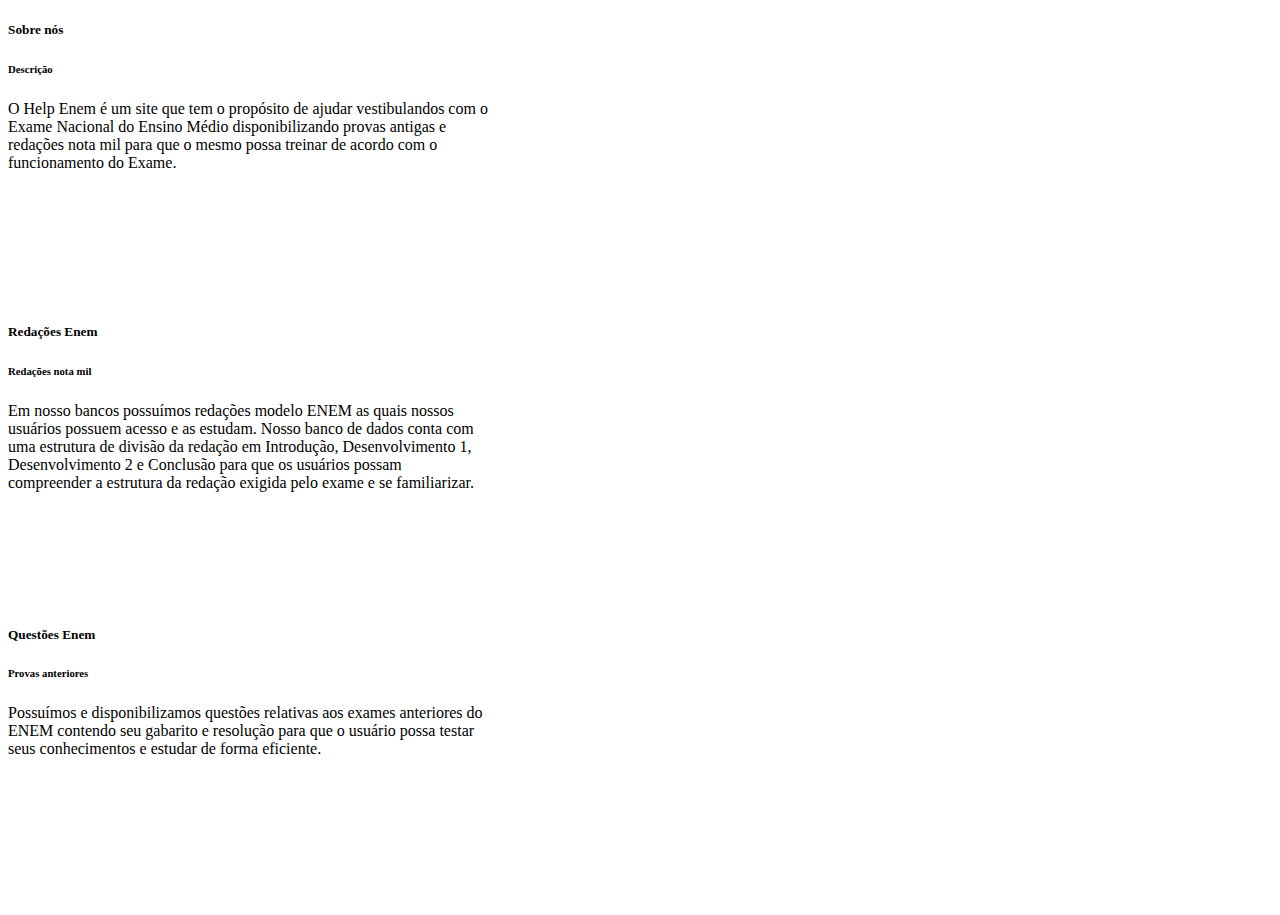
<file: Help-Enem/desc.html>
<!DOCTYPE html>
<html>

<head>
    <meta charset="UTF-8">
    <title>Descrição</title>
    <link href="https://cdn.jsdelivr.net/npm/bootstrap@5.0.2/dist/css/bootstrap.min.css" rel="stylesheet" integrity="sha384-EVSTQN3/azprG1Anm3QDgpJLIm9Nao0Yz1ztcQTwFspd3yD65VohhpuuCOmLASjC" crossorigin="anonymous">
    <script src="https://cdn.jsdelivr.net/npm/bootstrap@5.0.2/dist/js/bootstrap.bundle.min.js" integrity="sha384-MrcW6ZMFYlzcLA8Nl+NtUVF0sA7MsXsP1UyJoMp4YLEuNSfAP+JcXn/tWtIaxVXM" crossorigin="anonymous"></script>
</head>

<body>
    <div class="row row-cols-1 row-cols-md-3 g-4" style="min-width: 90%; margin: 0 auto;">
        <div class="col">
            <div class="card text-dark bg-light mb-3" style="max-width: 30rem; height: 280px;">
                <div class="card-body">
                    <h5 class="card-title">Sobre nós</h5>
                    <h6 class="card-subtitle mb-2 text-muted">Descrição</h6>
                    <p class="card-text">O Help Enem é um site que tem o propósito de ajudar vestibulandos com o Exame Nacional do Ensino Médio disponibilizando provas antigas e redações nota mil para que o mesmo possa treinar de acordo com o funcionamento do Exame.</p>
                </div>
            </div>
        </div>

        <div class="col">
            <div class=" card text-dark bg-light mb-3" style="max-width: 30rem; height: 280px;">
                <div class="card-body">
                    <h5 class="card-title">Redações Enem</h5>
                    <h6 class="card-subtitle mb-2 text-muted">Redações nota mil</h6>
                    <p class="card-text">Em nosso bancos possuímos redações modelo ENEM as quais nossos usuários possuem acesso e as estudam. Nosso banco de dados conta com uma estrutura de divisão da redação em Introdução, Desenvolvimento 1, Desenvolvimento 2 e Conclusão
                        para que os usuários possam compreender a estrutura da redação exigida pelo exame e se familiarizar. </p>
                </div>
            </div>
        </div>

        <div class="col">
            <div class="card text-dark bg-light mb-3" style="max-width: 30rem; height: 280px;">
                <div class="card-body">
                    <h5 class="card-title">Questões Enem</h5>
                    <h6 class="card-subtitle mb-2 text-muted">Provas anteriores </h6>
                    <p class="card-text">Possuímos e disponibilizamos questões relativas aos exames anteriores do ENEM contendo seu gabarito e resolução para que o usuário possa testar seus conhecimentos e estudar de forma eficiente. </p>
                </div>
            </div>
        </div>

    </div>
</body>
</file>
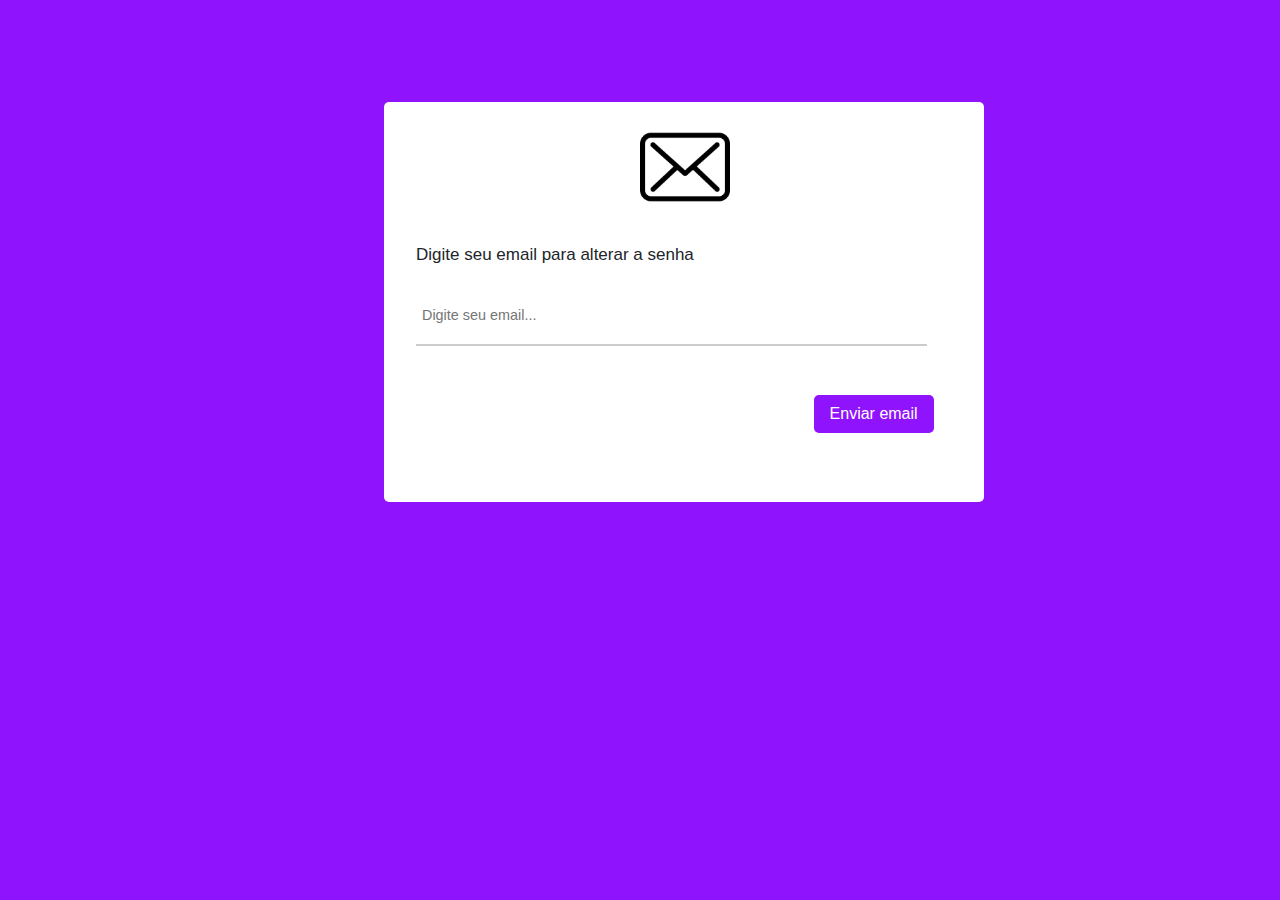
<file: Help-Enem/esqueceuasenha.html>
<!DOCTYPE html>
<html>

<head>
    <meta charset="UTF-8">
    <script src="js/jquery-3.6.0.min.js"></script>
    <script src="js/script.js"></script>
    <link rel="short icon" type="imagex/pngp" href="img/logo.ico">
    <link rel="stylesheet" href="css/styleE.css">
    <title> Esqueceu a Senha</title>
</head>

<body>
    <div id="conteudo">
        <img src="img/email.png" id="img" draggable="false">
        <p id="alt">Digite seu email para alterar a senha</p>
        <form method="POST" action="php/scriptE.php">
            <div class="input-field">
                <input class="input" id="email" type="email" name="email" placeholder="Digite seu email..."><br>
                <div class="underline"></div>
            </div>
            <p id="Alerta"></p><br>
            <input type="button" name="enviar" id="enviar" value="Enviar email" onclick="Verificar()">
        </form>
    </div>


</body>

</html>
</file>
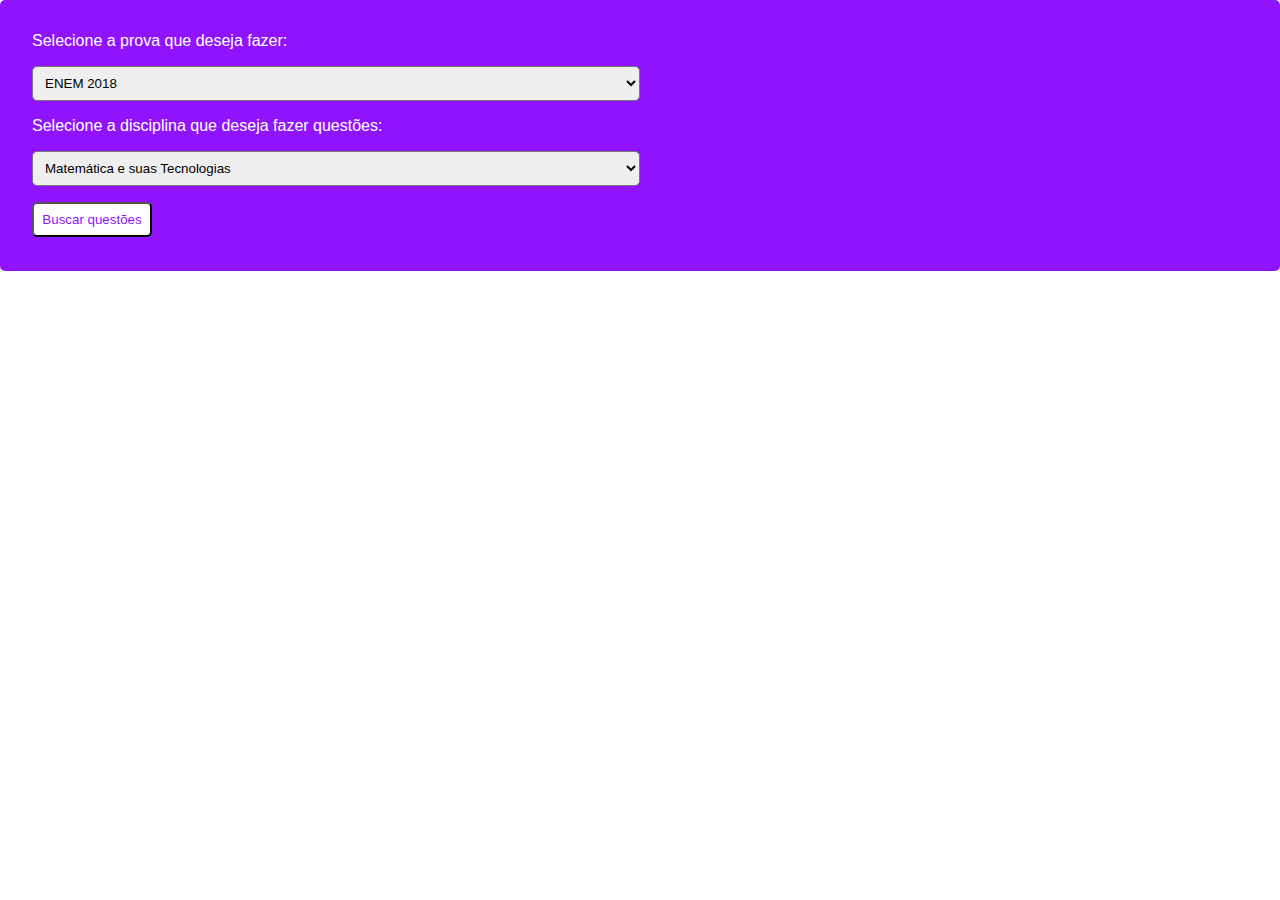
<file: Help-Enem/exames.html>
<!DOCTYPE html>

<html lang="pt-br">

<head>
    <meta charset="UTF-8">
    <meta name="viewport" content="width=device-width, initial-scale=1">
    <link rel="short icon" type="imagex/pngp" href="img/logo.ico">
    <link href="css/styleExam.css" rel="stylesheet" type="text/css">
    <script src="https://ajax.googleapis.com/ajax/libs/jquery/3.5.1/jquery.min.js"></script>
    <script src="js/exames.js"></script>
    <title>Redação</title>
</head>

<body>
    <div id="content">
        <p>Selecione a prova que deseja fazer: </p>
        <form method="POST" action="php/exames.php">
            <select name="exames">
                <option value="1">ENEM 2018</option>
                <option value="2">ENEM 2019</option>
                <option value="3">ENEM 2020</option>
            </select>
            <p>Selecione a disciplina que deseja fazer questões: </p>
            <select name="disciplina">
                <option value="4">Matemática e suas Tecnologias</option>
                <option value="3">Ciências da Natureza e suas Tecnologias</option>
                <option value="2">Ciências Humanas e suas Tecnologias</option>
                <option value="1">Linguagens, Códigos e suas Tecnologias</option>
            </select><br>
            <input id="button" type="submit" value="Buscar questões">
            <br><br>
        </form>
    </div>
</body>

</html>
</file>
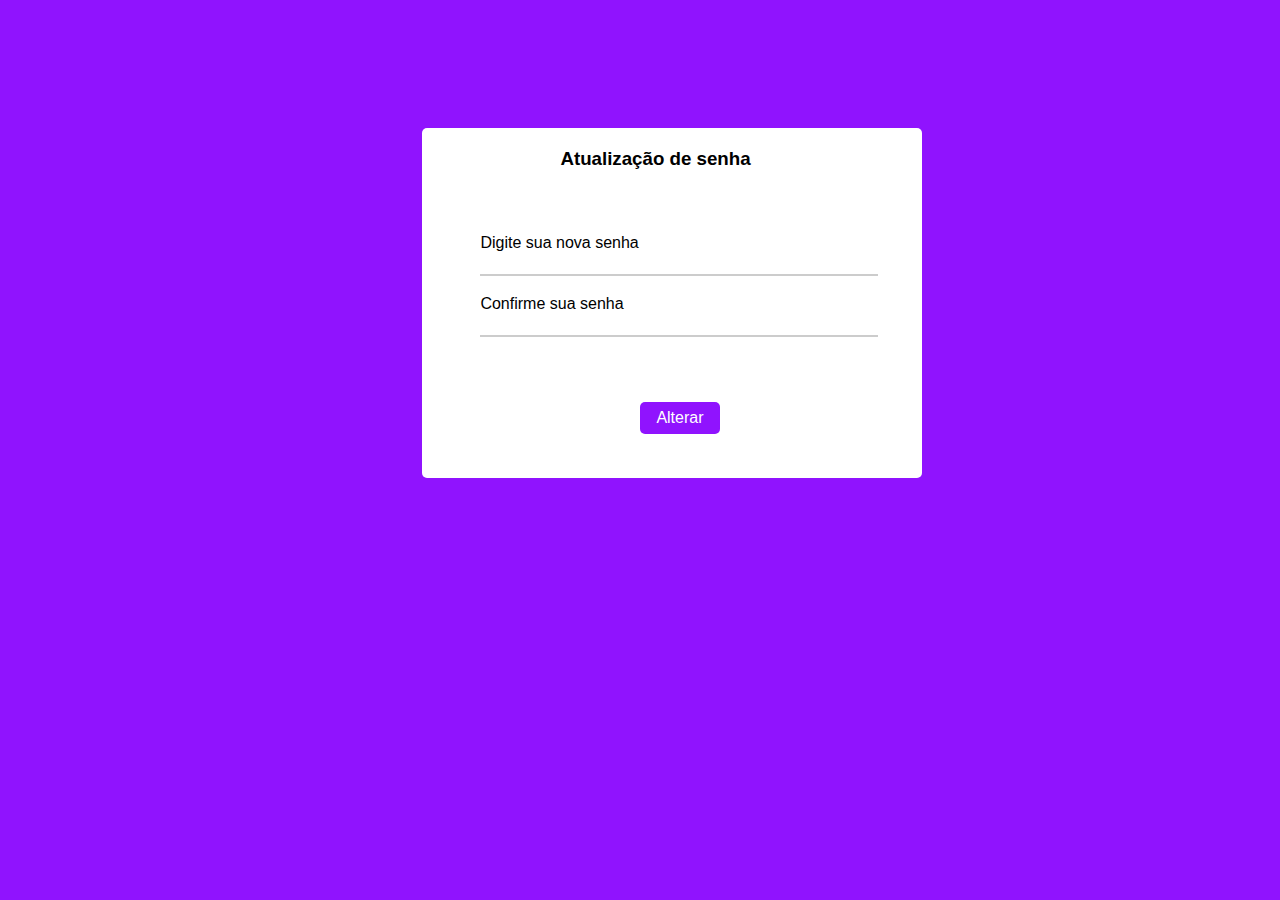
<file: Help-Enem/recuperarsenha.html>
<!DOCTYPE html>
<html lang="pt-br">
    <head>
        <meta charset="UTF-8">
        <script src="js/script.js"></script>
        <link rel="stylesheet" type="text/css" href="css/styleR.css">
        <link rel="short icon" type="imagex/pngp" href="img/logo.ico">
        <title> Atualizar senha</title>
    </head>
    <body>
        <div id="conteudo">
        <h3 id="titulo">Atualização de senha</h3>
        <form method="POST" action="php/updatepass.php">
            <div id="content">
            <label>Digite sua nova senha</label><br>
            <div class="input-field">
            <input class="input" type="password" name="senha" id="senha1"><br>
            <div class="underline"></div>
            </div><br>
            <label id="rec">Confirme sua senha</label><br>
            <div class="input-field">
            <input class="input" type="password" name="senha2" id="senha2"><br>
            <div class="underline"></div>
            </div>
            <p id="Alertar"></p>
            <input type="submit" id="Alterar" value="Alterar">
            </div>
        </form>
        </div>
    </body>
    </html>
</file>
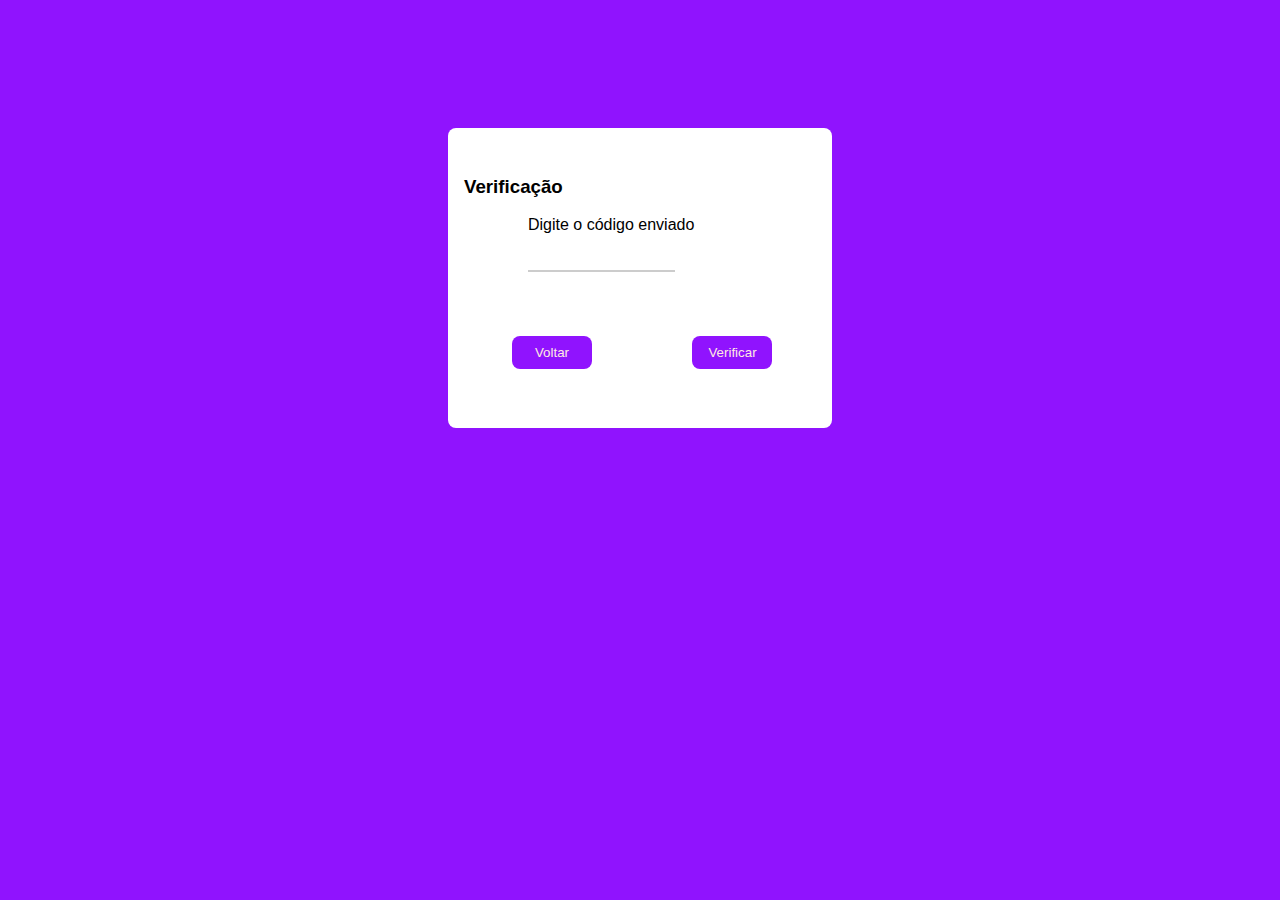
<file: Help-Enem/verificacao.html>
<!DOCTYPE html>
<html>
    <head>
        <meta charset="UTF-8">
        <link rel="short icon" type="imagex/pngp" href="img/logo.ico">
        <title>Verificação</title>
        <script src="js/script.js"></script>
        <link type="text/css" rel="stylesheet" href="css/styleV.css">
    </head>
    <body>
        <div id="container">
        <h3>Verificação</h3><br>
        <form method="POST" action="php/scriptV.php">
                <label>Digite o código enviado</label><br><br>
                <div class="input-field">
                <input class="input" id="code" type="text" name="code">
                <div class="underline"></div> 
                </div><br>
                <p id="alertC"></p>
                <a href="esqueceuasenha.html"><input type="button" value="Voltar" id="button1"></a>
                <input type="button" id="button2" value="Verificar" onclick="CodeVerification()">
        </form>
    </div>
    </body>
</html>
</file>
<file: Help-Enem/css/styleExam.css>
@import url('https://fonts.googleapis.com/css2?family=Poppins:wght@300&display=swap');

body{
    border: 0;
    margin: 0;
    padding: 0;
    font-family: "Popins", sans-serif;
    box-sizing: border-box;
}

#content{
    background-color: #9013fe;
    color: #FFFF;
    padding-left: 2rem;
    padding-top: 1rem;
    padding-bottom: 1rem;
    padding-right: 2rem;
    border-radius: 5px;
    border-collapse: collapse;
}
#button{
    border-radius: 5px;
    background-color: #FFFF;
    padding-right: 0.5rem;
    padding-left: 0.5rem;
    padding-top: 0.5rem;
    padding-bottom: 0.5rem;
    color: #9013fe;
    width: 120px;
    margin-top: 1rem;
    cursor: pointer;
}
select{
    padding-right: 0.5rem;
    padding-left: 0.5rem;
    padding-top: 0.5rem;
    padding-bottom: 0.5rem;
    border-radius: 5px;
    width: 50%;
}
select:focus-visible{
   border-color: #9013fe; 
}
option:focus{
    background-color: #9013fe;
    color: #ffe9e3;
}
#container{
    background-color: #9013fe;
    color: #ffe9e3;
}
</file>
<file: Help-Enem/css/styleR.css>
/*style3*/
@import url('https://fonts.googleapis.com/css2?family=Poppins:wght@300&display=swap');
*{
    border: 0;
    margin: 0;
    padding: 0;
    font-family: "Popins", sans-serif;
    box-sizing: border-box;
    border:0;
}
body{
	background-color:#9013fe; 
}

#conteudo{
	background-color:#ffff;
	margin-top: 10%;
	margin-left: 33%;
	margin-right: 40%;
	padding-top: 20px;
	padding-left: 10px;
	padding-bottom: 20px;
	border-radius: 5px;
	width: 500px;
	height: 350px;
	position: fixed;

}
#content{
    margin-left: 3rem;
}
.input{
    margin-top: 9px;
    margin-bottom: 30px;
}
.input-field{
    position: relative;
}
form .input-field:first-child{
    margin-bottom: 1.5rem;
}
.input-field .underline::before{
    content: '';
    position: absolute;
    height: 2px;
    width: 90%;
    bottom: 1px;
    left: 0;
    background: rgba(0, 0, 0, 0.2);
}
.input-field .underline::after{
    content: '';
    position: absolute;
    height: 2px;
    width: 90%;
    bottom: 1px;
    left: 0;
    background: #9013fe;
    transform: scaleX(0);
    transition: all .3s ease-in-out;
    transform-origin: left;
}
.input-field input:focus ~ .underline::after{
    transform: scaleX(1);
}
.input-field input{
    outline: none;
    font-size: 0.9rem;
    color: rgba(0, 0, 0, 0.7);
}
.input-field input ::placeholder{
    color: rgba(0, 0, 0, 0.5);
}
h3{
	margin-bottom: 4rem;
	margin-left: 8rem;
}
#Alterar{
	margin-top: 3rem;
	padding-right:1rem;
	padding-left: 1rem;
	padding-top: 7px;
	padding-bottom: 7px;
	background-color:#9013fe;
	margin-left: 10rem;
	font-size: 16px;
	border-radius: 5px;
	color: white;
    cursor: pointer;
}
#Alterar:hover{
	background-color:#FFFF;
    color: #9013fe;
}
#senha1, #senha2{
	margin-top: 5px;
	margin-bottom: 4px;
    width: 90%;
}
#Alertar{
	margin-top: 1rem;
	font-size: 15px;
	color: red;
}
#voltar{
	padding-right:1rem;
	padding-left: 1rem;
	padding-top: 7px;
	padding-bottom: 7px;
	margin-bottom: 8rem;
	background-color:#9013fe;
	font-size: 16px;
	border-radius: 5px;
	color: #FFFF;
	cursor: pointer;
}
#voltar:hover{
	background-color:#FFFF;
	color: #9013fe; 
}
</file>
<file: Help-Enem/css/styleV.css>
@import url('https://fonts.googleapis.com/css2?family=Poppins:wght@300&display=swap');

*{
    border: 0;
    margin: 0;
    padding: 0;
    font-family: "Popins", sans-serif;
    box-sizing: border-box;
}
body{
    background-color: #9013fe;
    align-items: center;
    justify-content: center;
    display: flex;
}
#container{
    background-color: #FFFF;
    width: 400px;
    height: 300px;
    padding-top: 3rem;
    padding-bottom: 5rem;
    padding-left: 1rem;
    margin-left: 35%;
    margin-right: 35%;
    border-radius: 8px;
    margin-top: 10%;
}
#button1, #button2{
    padding-left: 1rem;
    padding-right: 1rem;
    padding-top: 9px;
    padding-bottom: 9px;
    text-align: center;
    border-style: hidden;
    border-radius: 8px;
    border: none;
    background-color: #9013fe;
    color: #ffe9e3;
    transition-duration: all 0.3s ease;
    cursor: pointer;
    width: 80px;
    margin-top: 3rem;
}

#button1:hover, #button2:hover{
    background-color: #FFFF;
    color: #9013fe;
}

#button1{
    margin-left: 3rem;
    margin-right: 3rem;
}

#button2{
    margin-left: 3rem;
    margin-right: 3rem;
}

input{
    background: transparent;
    margin-left: 4rem;
    width: 40%;
}
#alertC{
    margin-left: 4rem;
    color: red;
}
label{
    margin-left: 4rem;
    margin-top: 2rem;
}

.input-field{
    position: relative;
}

form .input-field:first-child{
    margin-bottom: 1.5rem;
}
.input-field .underline::before{
    content: '';
    position: absolute;
    height: 2px;
    width: 40%;
    bottom: -2px;
    left: 4rem;
    background: rgba(0, 0, 0, 0.2);
}
.input-field .underline::after{
    content: '';
    position: absolute;
    height: 2px;
    width: 40%;
    bottom: -2px;
    left: 4rem;
    background: #9013fe;
    transform: scaleX(0);
    transition: all .3s ease-in-out;
    transform-origin: left;
}
.input-field input:focus ~ .underline::after{
    transform: scaleX(1);
}
.input-field input{
    outline: none;
    font-size: 0.9rem;
    color: rgba(0, 0, 0, 0.7);
}
.input-field input ::placeholder{
    color: rgba(0, 0, 0, 0.5);
}
</file>
<file: Help-Enem/css/styleE.css>
@import url('https://fonts.googleapis.com/css2?family=Poppins:wght@300&display=swap');
@import url('bootstrap.min.css');
*{
    border: 0;
    margin: 0;
    padding: 0;
    font-family: "Popins", sans-serif;
    box-sizing: border-box;
    border:0;
}
body{
	background-color:#9013fe; 
}
#conteudo{
	background-color:#ffff;
	margin-top: 8%;
	margin-left: 30%;
	margin-right: 30%;
	padding-top: 20px;
	padding-left: 2rem;
	padding-bottom: 25px;
	border-radius: 5px;
	width: 600px;
	height: 400px;
}
#img{
	width: 90px;
	margin-left: 14rem;
}
#enviar{
	padding-right:1rem;
	padding-left: 1rem;
	padding-top: 7px;
	padding-bottom: 7px;
	background-color:#9013fe;
	margin-left: 70%;
	font-size: 16px;
	border-radius: 5px;
	color: white;
	cursor:pointer;
}
#verificar{
	padding-right:1rem;
	padding-left: 1rem;
	padding-top: 7px;
	padding-bottom: 7px;
	background-color:#9013fe;
	margin-left: 60%;
	margin-top: 1rem;
	font-size: 16px;
	border-radius: 5px;
	color: white;
	cursor:pointer;
}
#email{
	margin-top: 15px;
	padding: 6px;
	width: 95%;
}
#alt{
	margin-top: 30px;
	font-size: 17px;
	margin-right: 6rem;
}
#rec{
	font-size: 18px;
}

#enviar:hover, #verificar:hover{
	background-color:#FFFF;
	color: #9013fe;
}

#titulo{
	margin-top: 2%;
	margin-left: 5%;
}
#Alerta{
	margin-top: 3%;
	font-size: 15px;
	color: grey;
}
.input{
    margin-top: 9px;
    margin-bottom: 15px;
}
.input-field{
    position: relative;
}
form .input-field:first-child{
    margin-bottom: 1.5rem;
}
.input-field .underline::before{
    content: '';
    position: absolute;
    height: 2px;
    width: 90%;
    bottom: 1px;
    left: 0;
    background: rgba(0, 0, 0, 0.2);
}
.input-field .underline::after{
    content: '';
    position: absolute;
    height: 2px;
    width: 90%;
    bottom: 1px;
    left: 0;
    background: #9013fe;
    transform: scaleX(0);
    transition: all .3s ease-in-out;
    transform-origin: left;
}
.input-field input:focus ~ .underline::after{
    transform: scaleX(1);
}
.input-field input{
    outline: none;
    font-size: 0.9rem;
    color: rgba(0, 0, 0, 0.7);
}
.input-field input ::placeholder{
    color: rgba(0, 0, 0, 0.5);
}
#voltar{
	padding-right:1rem;
	padding-left: 1rem;
	padding-top: 7px;
	padding-bottom: 7px;
	margin-bottom: 5rem;
	background-color:#9013fe;
	font-size: 16px;
	border-radius: 5px;
	color: #FFFF;
	cursor: pointer;
}
#voltar:hover{
	background-color:#FFFF;
	color: #9013fe; 
}
</file>
